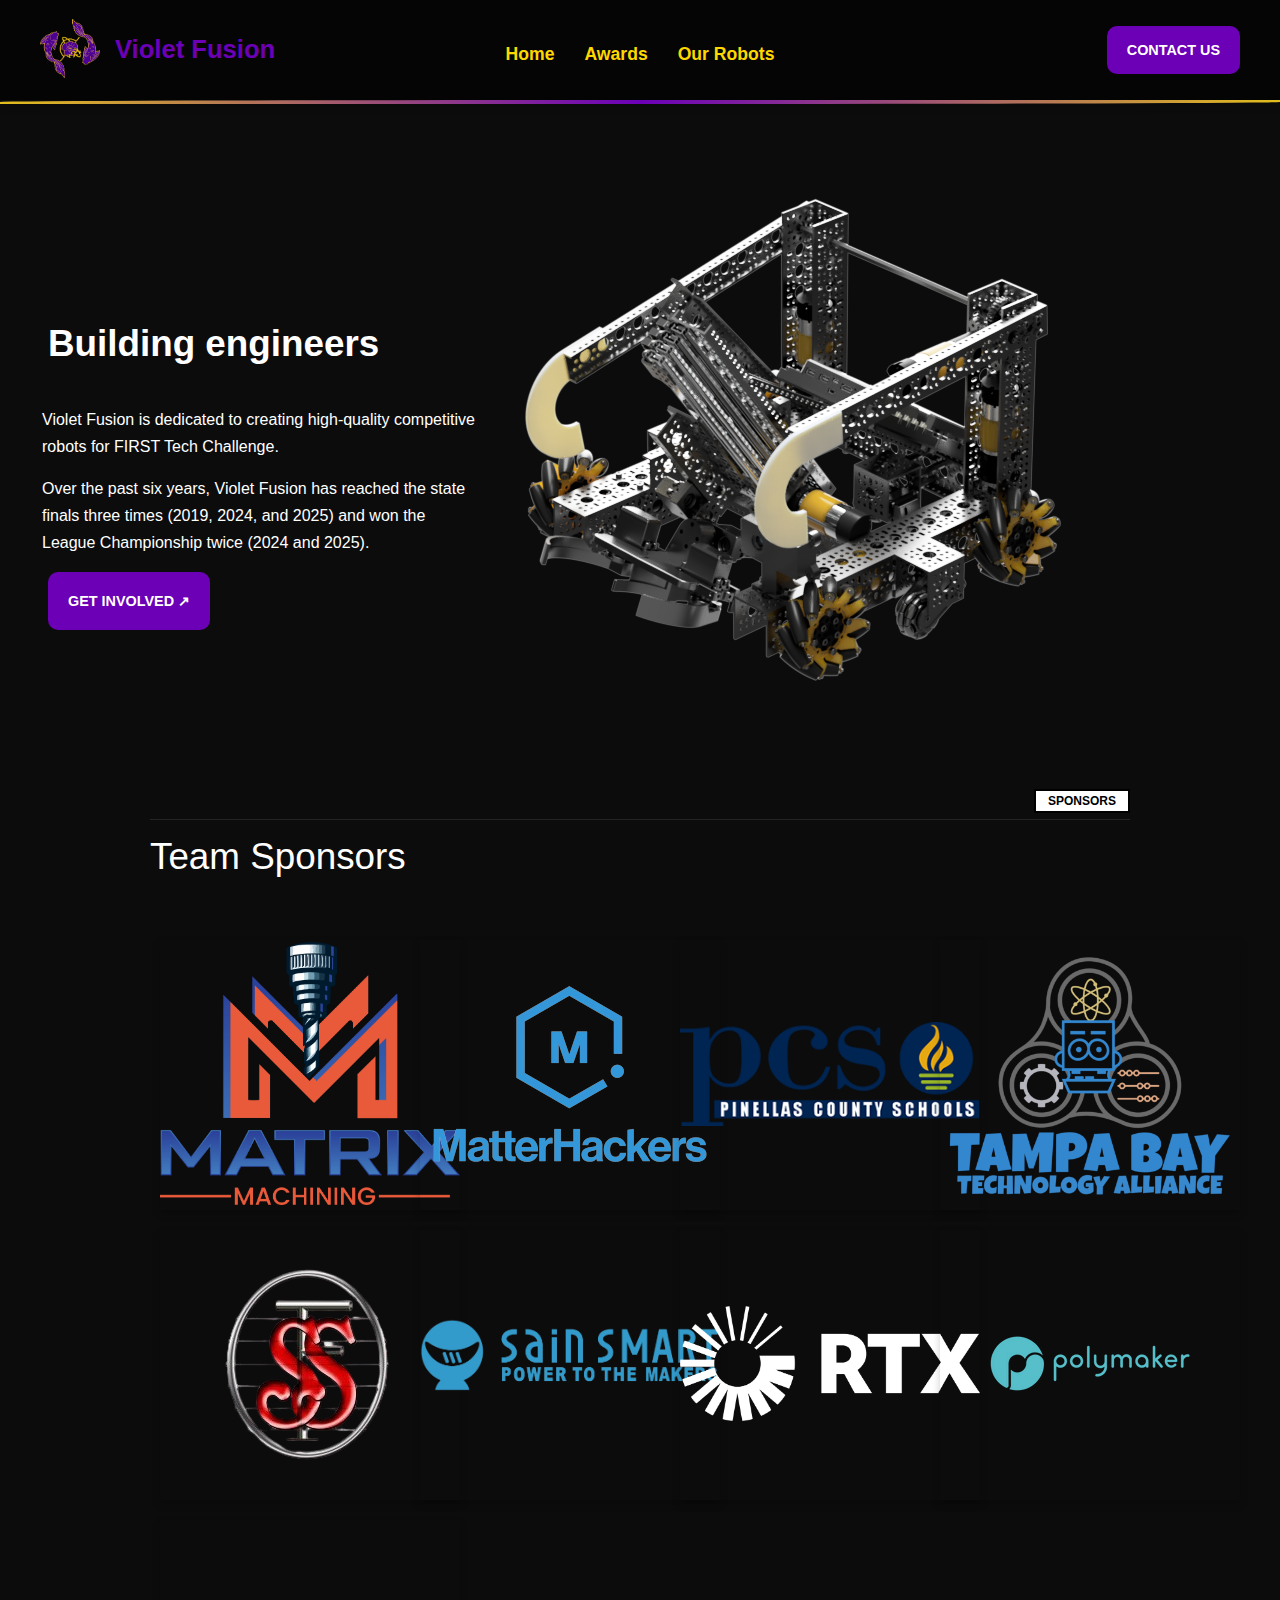
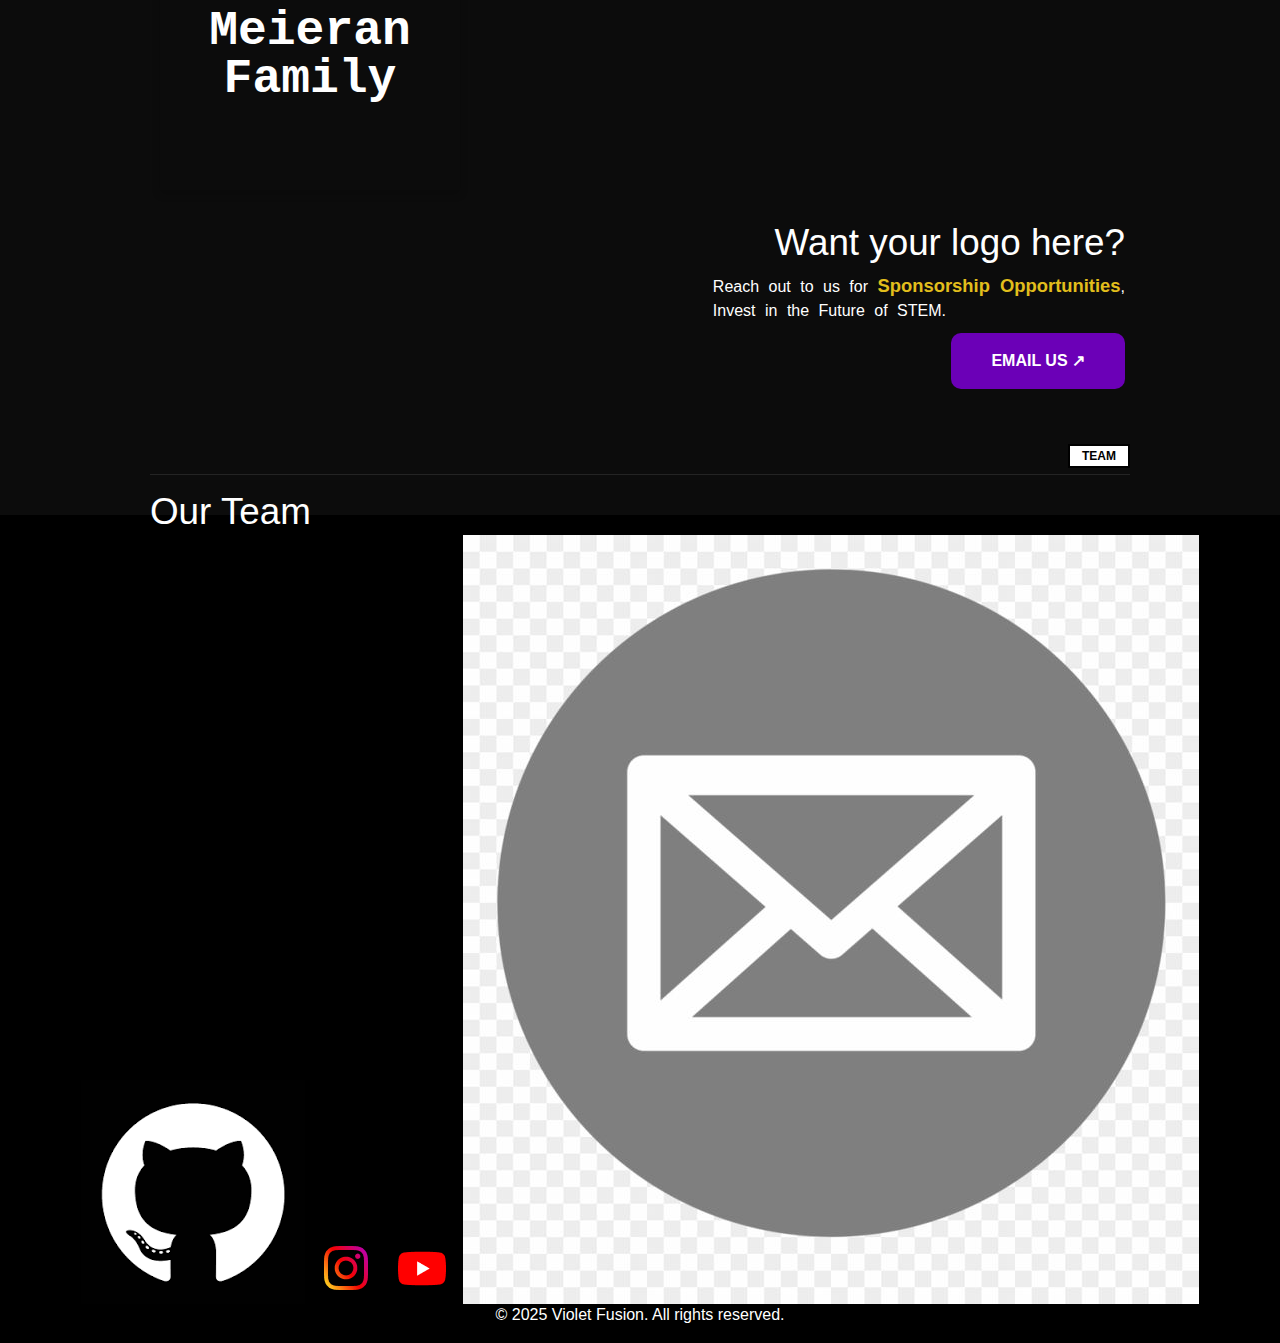
<file: index.html>
<!DOCTYPE html>
<html lang="en">
  <head>
    <meta charset="UTF-8" />
    <meta name="viewport" content="width=device-width, initial-scale=1.0" />
    <title>Violet Fusion</title>
    <link rel="stylesheet" href="css/reset.css" />
    <link rel="stylesheet" href="css/base.css" />
  </head>
  <body>
    <header>
      <div class="text-container">
        <a href="/">
          <img
            src="assets/logos/logo.png"
            alt="Violet Fusion Logo"
            class="logo-size"
          />
        </a>
        <a href="/" class="logo-text"> Violet Fusion </a>
      </div>
      <nav class="nav">
        <ul>
          <li><a href="/"> Home </a></li>
          <li><a href="pages/awards.html"> Awards </a></li>
          <li><a href="pages/resources.html"> Our Robots </a></li>
        </ul>
      </nav>
      <a href="pages/contact_us.html" class="button header-button">
        CONTACT US
      </a>
    </header>

    <div class="header-divider"></div>

    <section class="hero">
      <div class="hero-content">
        <h1 class="title">Building engineers</h1>
        <p>
          Violet Fusion is dedicated to creating high-quality competitive robots
          for FIRST Tech Challenge.
        </p>
        <p>
          Over the past six years, Violet Fusion has reached the state finals
          three times (2019, 2024, and 2025) and won the League Championship
          twice (2024 and 2025).
        </p>

        <a href="pages/contact_us.html" class="button hero-button">
          GET INVOLVED ↗</a
        >
      </div>
      <img
        src="assets/images/placeholder-robot.png"
        alt="Robot Image"
        class="robot-image"
      />
    </section>

    <div class="spacer-container">
      <h3><span class="label-box"> SPONSORS </span></h3>
      <div class="spacer"></div>
      <h2 class="section-title">Team Sponsors</h2>
    </div>

    <section class="sponsors">
      <div class="sponsor-grid">
        <div class="sponsor-box">
          <a target="_blank" href="https://birlslightfab.com/"
            ><img
              src="assets/images/sponsors2025/matrix-machining_logo.png"
              alt="Matrix Machining Logo"
          /></a>
        </div>
        <div class="sponsor-box">
          <a target="_blank" href="https://www.matterhackers.com/"
            ><img
              src="assets/images/sponsors2025/matterhackers_logo.png"
              alt="MatterHackers Logo"
          /></a>
        </div>
        <div class="sponsor-box">
          <a target="_blank" href="https://www.pcsb.org/"
            ><img
              src="assets/images/sponsors2025/pcs-logo.png"
              alt="Pinellas County School Logo"
          /></a>
        </div>
        <div class="sponsor-box">
          <a target="_blank" href="https://www.tbtaonline.org/"
            ><img
              src="assets/images/sponsors2025/tbta-logo.png"
              alt="Tampa Bay Technology Alliance Logo"
          /></a>
        </div>
        <div class="sponsor-box">
          <a target="_blank" href="https://www.stainlessfabinc.com/"
            ><img
              src="assets/images/sponsors2025/stainless-frabricators-logo.png"
              alt="Stainless Frabricators Logo"
          /></a>
        </div>
        <div class="sponsor-box">
          <a target="_blank" href="https://www.sainsmart.com/"
            ><img
              src="assets/images/sponsors2025/sainsmart_logo.png"
              alt="Sainsmart Logo"
          /></a>
        </div>
        <div class="sponsor-box">
          <a target="_blank" href="https://www.rtx.com/"
            ><img
              src="assets/images/sponsors2025/rtx_logo.png"
              alt="Raytheon RTX Logo"
          /></a>
        </div>
        <div class="sponsor-box">
          <a target="_blank" href="https://us.polymaker.com/"
            ><img
              src="assets/images/sponsors2025/polymaker_logo.png"
              alt="Polymaker Logo"
          /></a>
        </div>
        <div class="sponsor-box">
          <p class="sponsor-text-logo">
            Meieran <br />
            Family
          </p>
        </div>
      </div>
      <div class="sponsor-text">
        <h2>Want your logo here?</h2>
        <p class="sponsor-paragraph">
          Reach out to us for
          <span class="highlight-text">Sponsorship Opportunities</span>, <br />
          Invest in the Future of STEM.
          <br />
        </p>
        <a
          href="mailto:violetfusionftc@gmail.com"
          class="button sponsor-button"
        >
          EMAIL US ↗</a
        >
      </div>
    </section>

    <div class="spacer-container">
      <h3><span class="label-box"> TEAM </span></h3>
      <div class="spacer"></div>
      <h2 class="section-title">Our Team</h2>
    </div>

    <footer>
      <div class="footer-icon-container">
        <a href="https://github.com/VioletFusion3830"
          ><img
            src="/assets/icons/github-logo.png"
            alt="Github Logo"
        /></a>
        <a href="https://www.instagram.com/violet_fusion_ftc_3830/"
          ><img src="/assets/icons/instagram-logo.png"
        /></a>
        <a href="https://www.youtube.com/@VioletFusionFTC3830"
          ><img src="/assets/icons/yt-logo.png"
        /></a>
        <a href="mailto:violetfusionftc@gmail.com"
          ><img src="/assets/icons/mail-icon.png"
        /></a>
      </div>
      <p>&copy; 2025 Violet Fusion. All rights reserved.</p>
    </footer>

    <script src="scripts.js"></script>
  </body>
</html>

<!-- <div class="divider"></div> -->

<!-- <section class="content mission reveal" id="mission">
        <div class="flex-container">
            <div class="flex-item">
                <img src="What-We-Do.jpeg" alt="Our Mission Image" class="mission-image">
            </div>
            <div class="flex-item">
                <h2>Our Mission</h2>
                <p>We are committed to inspiring the next generation of engineers and innovators by fostering a passion for STEM within our team and community.</p>
                <p>We aim to create a lasting impact by combining technical expertise with creative problem-solving to excel in robotics competitions.</p>
                <p>Through collaboration, dedication, and a commitment to continuous learning, we focus on expanding our knowledge and skills in STEM.</p>
            </div>
        </div>
    </section> -->

<!--<div class="divider-2"></div>

    <section class="content who-we-are reveal" id="about">
        <div class="flex-container">
            <div class="flex-item">
                <h2>Who We Are</h2>
                <p>Violet Fusion is one of six FIRST Tech Challenge (FTC) teams based at Palm Harbor University High School. Comprising 12 members, we are committed to growing as a team, having fun, and making a positive impact in the STEM community.
                </p>
                <p>Over the past five years, we’ve reached the state finals twice (2019 & 2024) and the League Championship every year. Our success is fueled by our competitive spirit and unwavering commitment to excellence.
                </p>
            </div>
            <div class="flex-item">
                <img src="placeholder-who-we-are.png" alt="Placeholder for Who We Are Image" class="who-we-are-image">
            </div>

        </div>
    </section>

    <div class="sponsor-divider sponsor-button">
        <a href="sponsor-form.html">BECOME A SPONSOR</a>-->
<!-- </div>

    <section class="content sponsor reveal" id="become-sponsor-text">
        <h2>Become a sponsor</h2>
        <p>Your tax-deductible sponsorship will directly support our team by covering registration fees, purchasing essential robot parts, and funding our community outreach events!<br><br>As a thank you, we would love to include  your logo featured on our team feather, website, robot, and engineering portfolios. These will be seen by hundreds of other teams, spectators, and volunteers.<br><br>If you're interested in sponsoring us, we’d be delighted to answer any questions, provide you with our sponsorship slide deck, or share any other information you might need. Feel free to reach out to us at:<br><br><u><a href="mailto:violetfusionftc@gmail.com">violetfusionftc@gmail.com</a></u></p>
    </section>
</body>
</html> -->
</file>
<file: css/base.css>
/* General styles */

body {
  font-family: 'Roboto', sans-serif;
  background-color: rgb(12, 12, 12);
  margin: 0;
  padding: 0;
}

h1 {
  color: white;
  font-family: 'Inter', sans-serif;
  font-size: 2.3em;
  font-weight: bold;
}

h2 {
  color: white;
  font-size: 2.3em;
  font-weight: 390;
  font-family: 'Inter', sans-serif;
}

p {
  color: white;
  font-size: 1em;
  font-weight: medium;
}

h3 {
  color: black;
  font-family: 'Inter', sans-serif;
  font-size: 0.75em;
  font-weight: bold;
}

.button {
  background-color: #6b00b7;
  font-family: 'Inter', sans-serif;
  color: white;
  font-weight: bold;
  text-decoration: none;
  cursor: hand;
  border-radius: 10px;
  /* Default Size */
  padding: 17px 20px;
  font-size: 0.9em;
}

.button:hover {
  transform: scale(1.05);
}

.highlight-text {
  color: rgb(226, 190, 28);
  font-size: 1.15em;
  font-weight: bold;
}

.label-box {
  display: inline-block;
  padding: 4px 12px;
  background-color: white;
  border: 2px solid black;
  position: absolute;
  top: -30px;
  right: 150px;
}

.spacer-container {
  position: relative;
  margin: 40px 0;
}

.spacer {
  height: 1px;
  margin-left: 150px;
  margin-right: 150px;
  background: rgba(255, 255, 255, 0.1);
}

.section-title {
  display: inline-block;
  position: absolute;
  top: 20px;
  left: 150px;
}

/* Header */

header {
  display: grid;
  width: 100%;
  grid-template-columns: 1fr auto 1fr;
  height: 100px;
  align-items: center;
  background-color: rgb(5, 5, 5);
}

.text-container {
  display: flex;
  justify-self: start;
  align-items: center;
}

.nav {
  justify-self: center;
  display: flex;
  align-items: center;
  font-size: 1.1em;
}

.header-button {
  display: flex;
  justify-self: end;
  align-items: center;
  margin-right: 40px;
}

.logo-size {
  max-width: 60px;
  margin-left: 40px;
}

.logo-text {
  color: #6b00b7;
  font-family: 'Inter', sans-serif;
  font-size: 1.6em;
  margin: 15px;
  font-weight: bold;
  text-decoration: none;
}

.header-divider {
  height: 4px;
  background: linear-gradient(
    90deg,
    rgb(226, 190, 28) 0%,
    rgb(107, 0, 183) 50%,
    rgb(226, 190, 28) 100%
  );
  box-shadow: 0px 0px 0.625em rgba(0, 0, 0, 0.5);
  border-radius: 50% 0 50% 0;
}

/* Nav */

header nav ul {
  display: flex;
  align-items: center;
}

header nav ul li {
  padding-top: 0.5em;
  margin: 15px;
}

header nav ul li a {
  color: #ffd700;
  text-decoration: none;
  font-weight: bold;
  transition: color 0.3s;
}

header nav ul li a:hover {
  color: #6b00b7;
}

/* content */

  /* Index.md */

    /*  Hero */

.hero {
  display: flex;
  align-items: center;
  justify-content: space-between;
  min-height: 75vh;
  position: relative;
  overflow: hidden;
}

.hero-content {
  line-height: 1.7;
  margin-top: 60px;
  max-width: 600px;
}

.hero-content h1 {
  padding-left: 48px;
  margin-bottom: 30px;
}

.hero-content p {
  padding-left: 42px;
  margin-bottom: 15px;
}

.hero-button {
  display: flex;
  justify-self: left;
  align-items: center;
  margin-left: 48px;
}

.robot-image {
  display: flex;
  align-items: center;
  justify-content: center;
  max-width: 700px;
  height: auto;
  margin: 30px;
  margin-right: 200px;
}

    /*  Sponsors*/

.sponsor-text-logo {
  font-family: 'Courier New', Courier, monospace;
  font-size: 3em;
  font-weight: bold;
  text-align: center;
}

.sponsor-grid{
  padding-left: 70px;
  padding-right: 70px;
  display: grid;
  grid-template-columns: repeat(4, minmax(240px, 1fr));
  gap: 20px;
  justify-items: center;
  align-items: center;
}

.sponsor-box {
  width: 300px;
  height: 270px;
  display: flex;
  justify-content: center;
  align-items: center;
  box-shadow: 0px 4px 8px rgba(0, 0, 0, 0.2);
}

.sponsor-box img {
  max-width: 100%;
  max-height: 100%;
  object-fit: contain;
}

.sponsors {
  margin: 120px;
  margin-bottom: 50px;
}

.sponsor-text {
  display: flex;
  flex-direction: column;
  align-items: flex-end;
  justify-content: center;
  gap: 10px;
  padding: 35px;
}

.sponsor-paragraph {
  line-height: 1.5;
  word-spacing: 5px;
}

.sponsor-button {
  display: flex;
  justify-self: right;
  align-items: center;

  padding: 20px 40px;
  font-size: 1em;
}

/* footer */

/* Old */
footer {
  background-color: black;
  text-align: center;
  padding: 20px;
  margin-top: 20px;
}

#github-icon {
  max-width: 27px;
  height: 27px;
  margin-top: 5px;
  margin-bottom: 7px;
  border-radius: 30%;
}

#github-icon:hover {
  filter: brightness(60%);
}

#mail-icon:hover {
  filter: brightness(60%);
}

#footer-icons:hover {
  filter: brightness(60%);
}

.footer-icons-container {
  display: flex;
  align-items: center;
}

#footer-icons {
  max-width: 40px;
  height: 40px;
  margin-top: 5px;
  border-radius: 30%;
}

.footer-icons-container img:hover {
  filter: brightness(60%);
}

#mail-icon {
  max-width: 30px;
  height: 20px;
  margin-top: 5px;
  padding-left: 5px;
  padding-bottom: 0.625em;
  border-radius: 10%;
}
</file>
